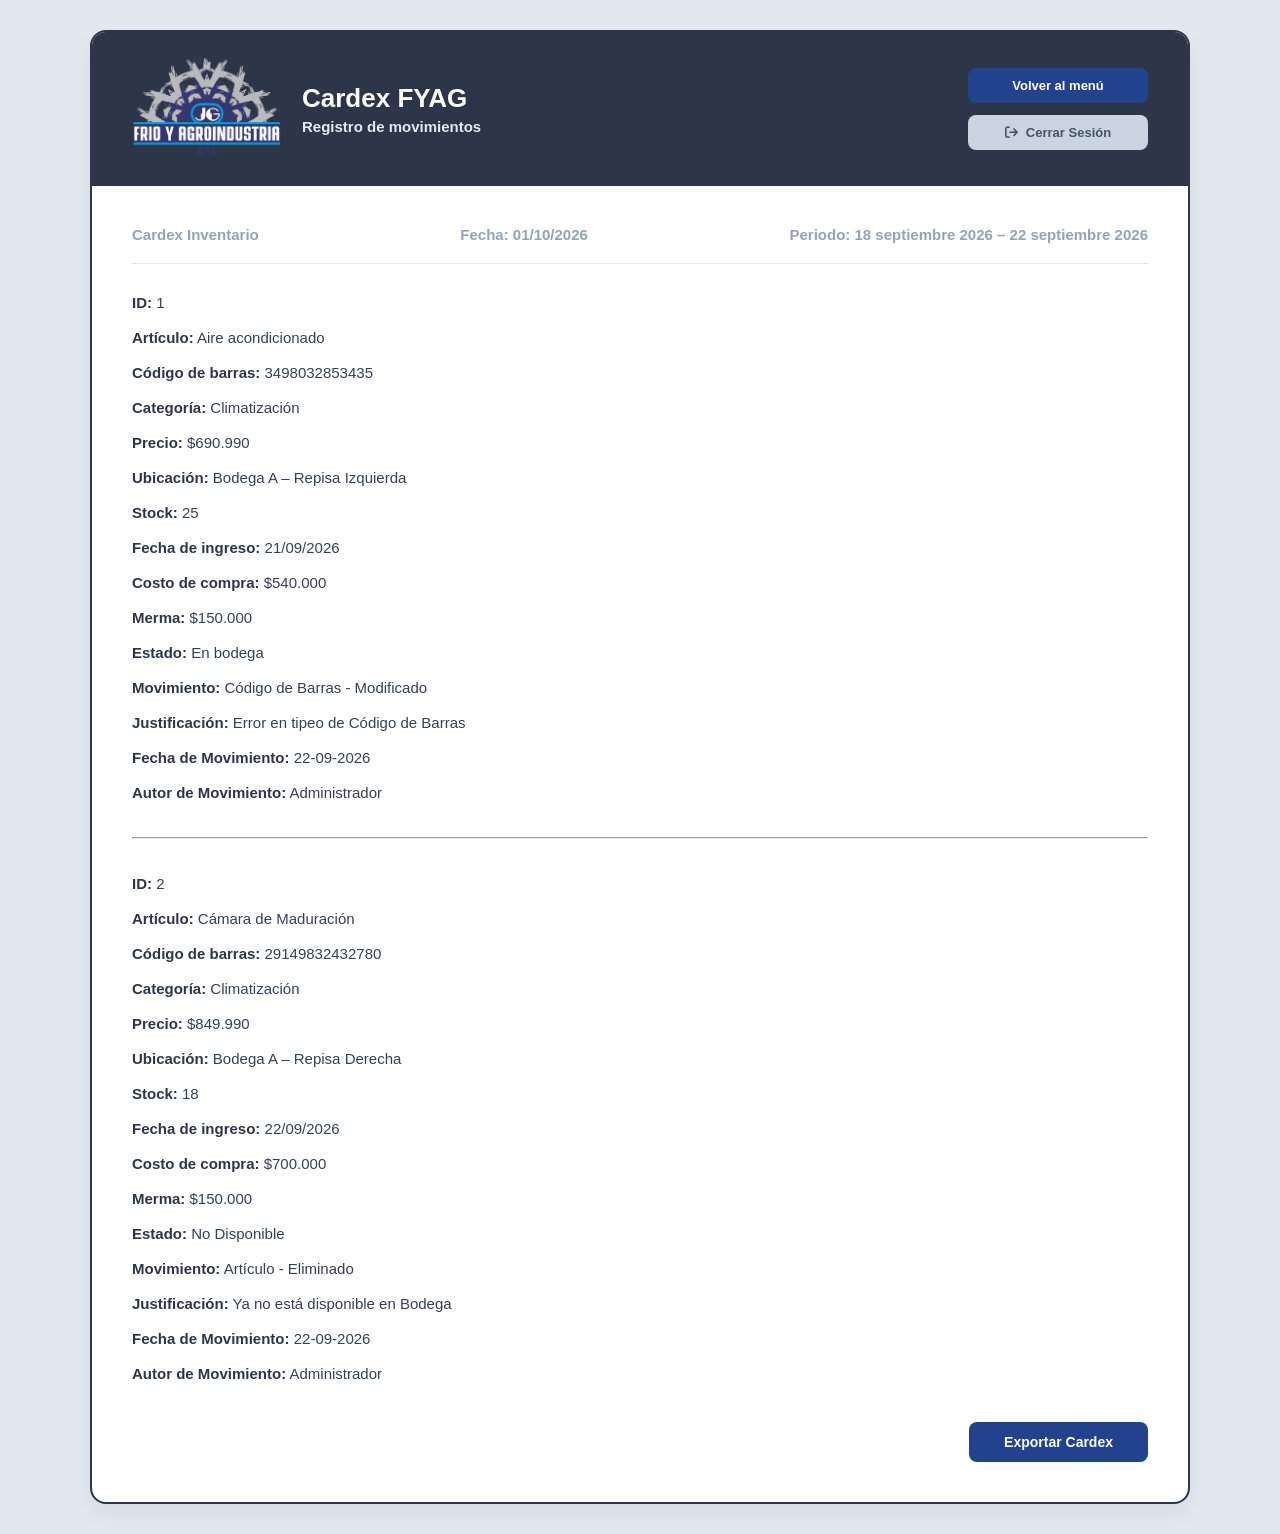
<file: pages/cardex-generado.html>
<!DOCTYPE html>
<html lang="es">
<head>
    <meta charset="UTF-8">
    <meta name="viewport" content="width=device-width, initial-scale=1.0">
    <title>Detalle Cardex - FYAG</title>
    <link rel="stylesheet" href="https://cdnjs.cloudflare.com/ajax/libs/font-awesome/6.4.2/css/all.min.css">
    <link rel="stylesheet" href="../css/style-cardex-generado.css">
</head>
<body>
    <div class="cardex-wrapper">
        <div class="cardex-container">
            
            <header class="cardex-header">
                <div class="header-left">
                    <div class="logo">
                        <img src="../images/logo_fondo.png" alt="Logo FYAG">
                    </div>
                    <div class="header-titles">
                        <h2>Cardex FYAG</h2>
                        <p>Registro de movimientos</p>
                    </div>
                </div>
                <div class="header-actions">
                    <a href="panel-admin.html" class="btn-menu">Volver al menú</a>
                    <a href="../index.html" class="btn-logout">
                        <i class="fa-solid fa-arrow-right-from-bracket"></i> Cerrar Sesión
                    </a>
                </div>
            </header>
            <main class="cardex-body">
                
                <div class="cardex-info-row">
                    <span class="info-item title-bold">Cardex Inventario</span>
                    <span class="info-item title-bold">Fecha: 01/10/2026</span>
                    <span class="info-item title-bold">Periodo: 18 septiembre 2026 – 22 septiembre 2026</span>
                </div>
                
                <div class="cardex-details">
                    <p><strong>ID:</strong> 1</p>
                    <p><strong>Artículo:</strong> Aire acondicionado</p>
                    <p><strong>Código de barras:</strong> 3498032853435</p>
                    <p><strong>Categoría:</strong> Climatización</p>
                    <p><strong>Precio:</strong> $690.990</p>
                    <p><strong>Ubicación:</strong> Bodega A – Repisa Izquierda</p>
                    <p><strong>Stock:</strong> 25</p>
                    <p><strong>Fecha de ingreso:</strong> 21/09/2026</p>
                    <p><strong>Costo de compra:</strong> $540.000</p>
                    <p><strong>Merma:</strong> $150.000</p>
                    <p><strong>Estado:</strong> En bodega</p>
                    <p><strong>Movimiento:</strong> Código de Barras - Modificado</p>
                    <p><strong>Justificación:</strong> Error en tipeo de Código de Barras</p>
                    <p><strong>Fecha de Movimiento:</strong> 22-09-2026</p>
                    <p><strong>Autor de Movimiento:</strong> Administrador</p>
                </div>
                <br>
                <br>
                <hr>
                <br>
                <br>
                <div class="cardex-details">
                    <p><strong>ID:</strong> 2</p>
                    <p><strong>Artículo:</strong> Cámara de Maduración</p>
                    <p><strong>Código de barras:</strong> 29149832432780</p>
                    <p><strong>Categoría:</strong> Climatización</p>
                    <p><strong>Precio:</strong> $849.990</p>
                    <p><strong>Ubicación:</strong> Bodega A – Repisa Derecha</p>
                    <p><strong>Stock:</strong> 18</p>
                    <p><strong>Fecha de ingreso:</strong> 22/09/2026</p>
                    <p><strong>Costo de compra:</strong> $700.000</p>
                    <p><strong>Merma:</strong> $150.000</p>
                    <p><strong>Estado:</strong> No Disponible</p>
                    <p><strong>Movimiento:</strong> Artículo - Eliminado</p>
                    <p><strong>Justificación:</strong> Ya no está disponible en Bodega</p>
                    <p><strong>Fecha de Movimiento:</strong> 22-09-2026</p>
                    <p><strong>Autor de Movimiento:</strong> Administrador</p>
                </div>
                    <div class="cardex-footer">
                    <a href="exportar-cardex.html" class="btn-export">Exportar Cardex</a>
                </div>
            </main>
        </div>
    </div>
</body>
</html>
</file>
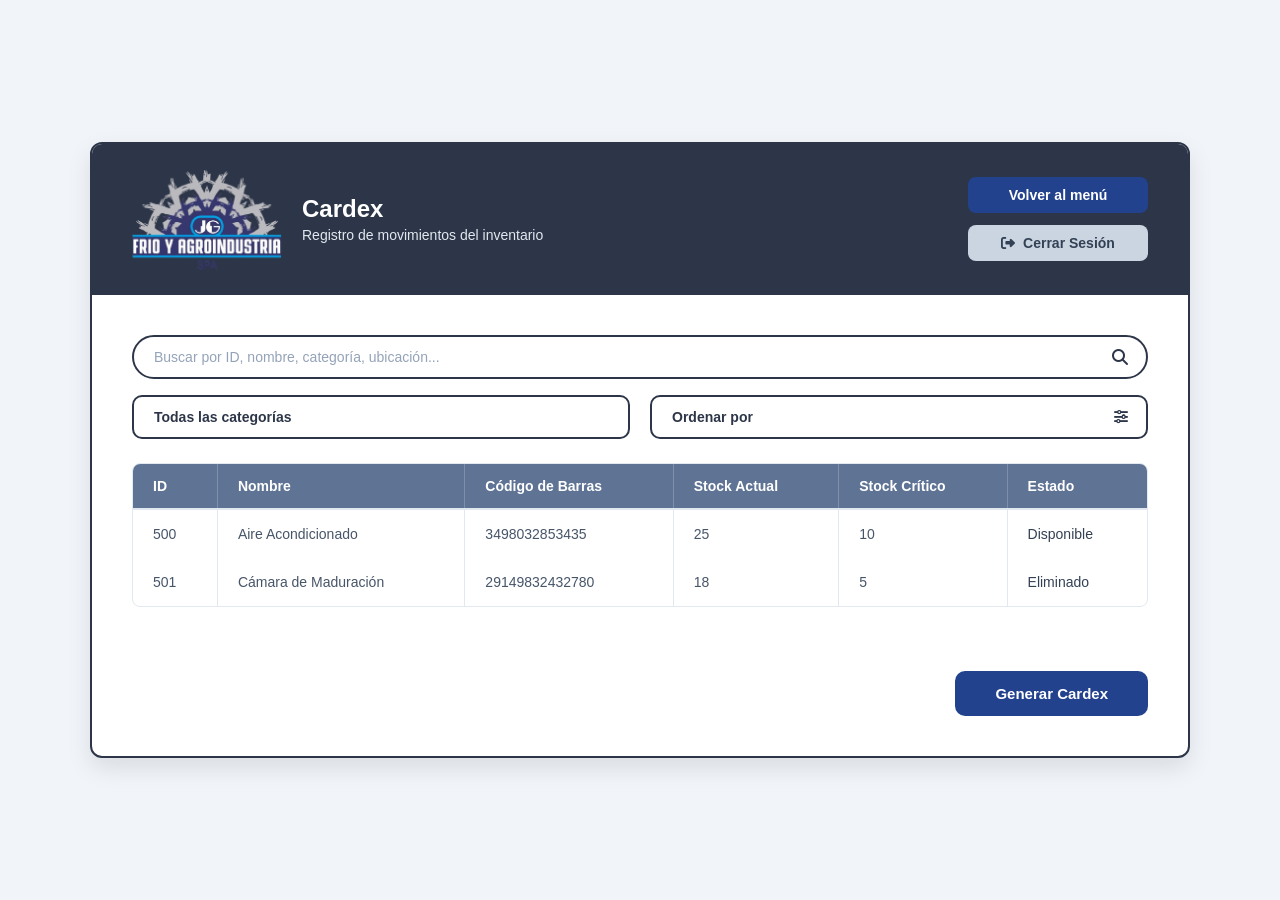
<file: pages/cardex.html>
<!DOCTYPE html>
    <html lang="es">
    <head>
        <meta charset="UTF-8">
        <meta name="viewport" content="width=device-width, initial-scale=1.0">
        <title>Cardex - FYAG</title>
        <link rel="stylesheet" href="https://cdnjs.cloudflare.com/ajax/libs/font-awesome/6.4.2/css/all.min.css">
        <link rel="stylesheet" href="../css/style-cardex.css">
    </head>
    <body>
        <div class="dashboard-container">
            <header class="dashboard-header">
                <div class="header-left">
                    <div class="logo">
                        <img src="../images/logo_fondo.png" alt="Logo FYAG" width="150px">
                    </div>
                    <div class="header-titles">
                        <h2>Cardex</h2>
                        <p class="subtitle">Registro de movimientos del inventario</p>
                    </div>
                </div>
                <div class="header-actions">
                    <a href="panel-admin.html" class="btn-primary-action">
                        <span class="btn-text">Volver al menú</span>
                    </a>
                    <a href="../index.html" class="btn-logout">
                        <i class="fa-solid fa-sign-out-alt"></i>
                        <span class="btn-text">Cerrar Sesión</span>
                    </a>
                </div>
            </header>

            <main class="dashboard-content inventario-layout">
                
                <div class="search-filters-section">
                    <div class="search-box">
                        <input type="text" placeholder="Buscar por ID, nombre, categoría, ubicación..." id="search-input">
                        <i class="fa-solid fa-search search-icon"></i>
                    </div>
                    
                    <div class="filters-row">
                        <div class="filter-select-wrapper">
                            <select id="filter-categoria" class="filter-select">
                                <option value="">Todas las categorías</option>
                            </select>
                        </div>
                        
                        <div class="filter-select-wrapper">
                            <select id="sort-by" class="filter-select">
                                <option value="">Ordenar por</option>
                            </select>
                            <i class="fa-solid fa-sliders sort-icon"></i>
                        </div>
                    </div>
                </div>

                <div class="table-container">
                    <table class="inventario-table">
                        <thead>
                            <tr>
                                <th>ID</th>
                                <th>Nombre</th>
                                <th>Código de Barras</th>
                                <th>Stock Actual</th>
                                <th>Stock Crítico</th>
                                <th>Estado</th>
                            </tr>
                        </thead>
                        <tbody>
                            <tr>
                                <td>500</td>
                                <td>Aire Acondicionado</td>
                                <td>3498032853435</td>
                                <td>25</td>
                                <td>10</td>
                                <td><span class="status-badge disponible">Disponible</span></td>
                            </tr>
                        </tbody>
                        <tbody>
                            <tr>
                                <td>501</td>
                                <td>Cámara de Maduración</td>
                                <td>29149832432780</td>
                                <td>18</td>
                                <td>5</td>
                                <td><span class="status-badge disponible">Eliminado</span></td>
                            </tr>
                        </tbody>
                    </table>
                </div>

                <div class="action-footer">
                    <a href="cardex-generado.html" class="btn-primary-action btn-large">Generar Cardex</a>
                </div>
            </main>
        </div>
    </body>
</html>
</file>
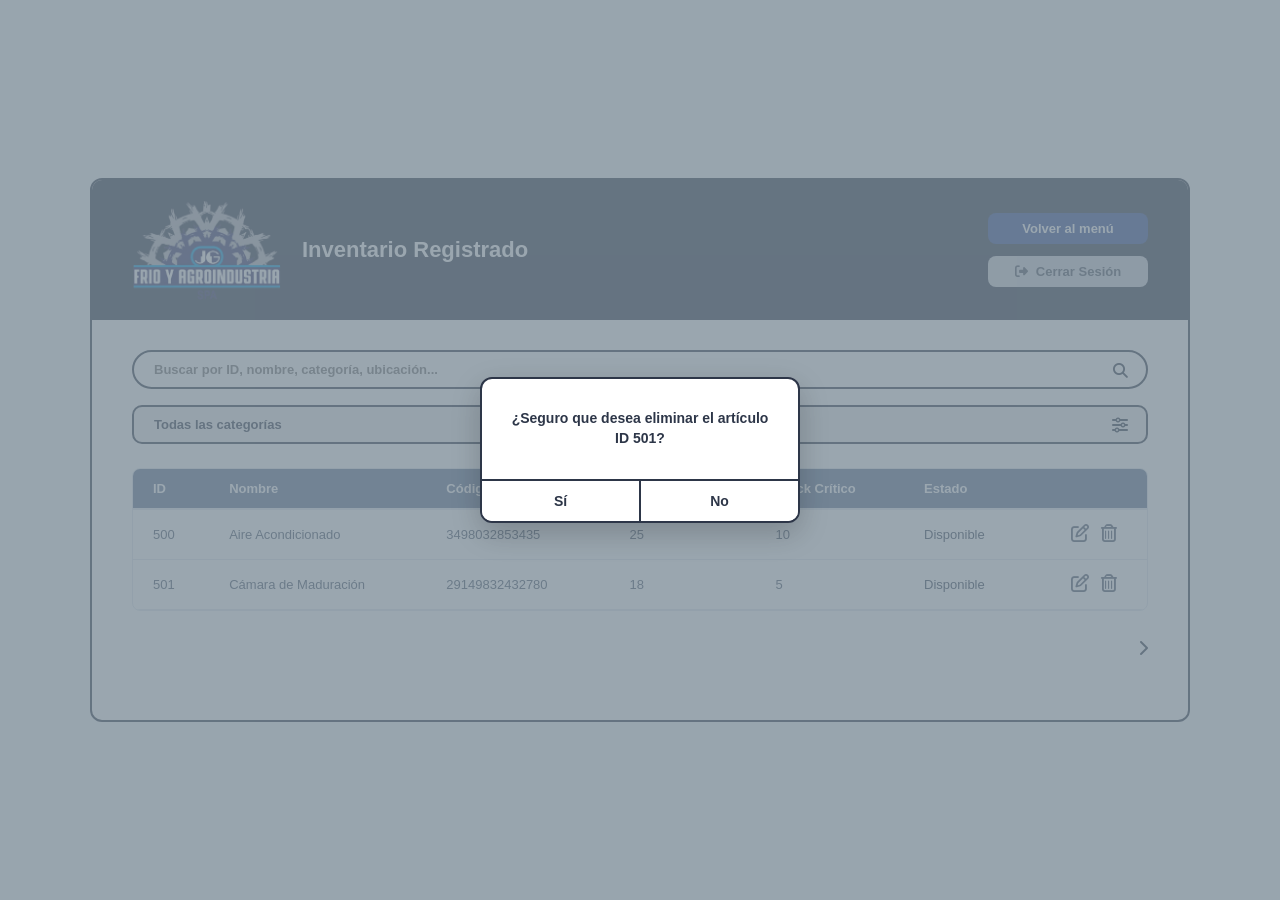
<file: pages/eliminar-articulo.html>
<!DOCTYPE html>
<html lang="es">
    <head>
        <meta charset="UTF-8">
        <meta name="viewport" content="width=device-width, initial-scale=1.0">
        <title>Eliminar Artículo - FYAG</title>
        <link rel="stylesheet" href="../css/style-eliminar-articulo.css">
        <link rel="stylesheet" href="https://cdnjs.cloudflare.com/ajax/libs/font-awesome/6.4.2/css/all.min.css">
    </head>
    <body>
        <div class="dashboard-container">
            <header class="dashboard-header">
                <div class="header-left">
                    <div class="logo">
                        <img src="../images/logo_fondo.png" alt="Logo" width="150px" height="100px">
                    </div>
                    <div class="header-titles">
                        <h2>Inventario Registrado</h2>
                    </div>
                </div>
                <div class="header-actions">
                    <a href="panel_admin.html" class="btn-primary-action" id="btn-volver">
                        <span class="btn-text">Volver al menú</span>
                    </a>
                    <a href="../index.html" class="btn-logout" id="btn-logout">
                        <i class="fa-solid fa-sign-out-alt"></i>
                        <span class="btn-text">Cerrar Sesión</span>
                    </a>
                </div>
            </header>

            <main class="dashboard-content inventario-layout">
                <div class="search-filters-section">
                    <div class="search-box">
                        <input type="text" placeholder="Buscar por ID, nombre, categoría, ubicación..." id="search-input">
                        <i class="fa-solid fa-search search-icon"></i>
                    </div>
                    
                    <div class="filters-row">
                        <div class="filter-select-wrapper">
                            <select id="filter-categoria" class="filter-select">
                                <option value="">Todas las categorías</option>
                            </select>
                        </div>
                        <div class="filter-select-wrapper">
                            <select id="sort-by" class="filter-select">
                                <option value="">Ordenar por</option>
                            </select>
                            <i class="fa-solid fa-sliders sort-icon"></i>
                        </div>
                    </div>
                </div>

                <div class="table-container">
                    <table class="inventario-table">
                        <thead>
                            <tr>
                                <th>ID</th>
                                <th>Nombre</th>
                                <th>Código de Barras</th>
                                <th>Stock Actual</th>
                                <th>Stock Crítico</th>
                                <th>Estado</th>
                                <th></th>
                            </tr>
                        </thead>
                        <tbody>
                            <tr>
                                <td>500</td>
                                <td>Aire Acondicionado</td>
                                <td>3498032853435</td>
                                <td>25</td>
                                <td>10</td>
                                <td><span class="status-badge disponible">Disponible</span></td>
                                <td class="acciones-td">
                                    <div class="action-icons">
                                        <a href="#" class="icon-btn edit-icon"><i class="fa-regular fa-pen-to-square"></i></a>
                                        <a href="#" class="icon-btn delete-icon"><i class="fa-regular fa-trash-can"></i></a>
                                    </div>
                                </td>
                            </tr>
                            <tr>
                                <td>501</td>
                                <td>Cámara de Maduración</td>
                                <td>29149832432780</td>
                                <td>18</td>
                                <td>5</td>
                                <td><span class="status-badge disponible">Disponible</span></td>
                                <td class="acciones-td">
                                    <div class="action-icons">
                                        <a href="#" class="icon-btn edit-icon"><i class="fa-regular fa-pen-to-square"></i></a>
                                        <a href="#" class="icon-btn delete-icon"><i class="fa-regular fa-trash-can"></i></a>
                                    </div>
                                </td>
                            </tr>
                        </tbody>
                    </table>
                </div>
                <div class="pagination-container">
                    <button class="pagination-next-btn"><i class="fa-solid fa-chevron-right"></i></button>
                </div>
            </main>
        </div>

        <div class="modal-overlay">
            <div class="confirm-modal">
                <div class="modal-content">
                    <p>¿Seguro que desea eliminar el artículo<br>ID 501?</p>
                </div>
                <div class="modal-actions">
                    <a href="ver-inventario-modificado.html" class="btn-modal btn-yes">Sí</a>
                    <a href="ver-inventario-actualizado.html" class="btn-modal btn-no">No</a>
                </div>
            </div>
        </div>

    </body>
</html>
</file>
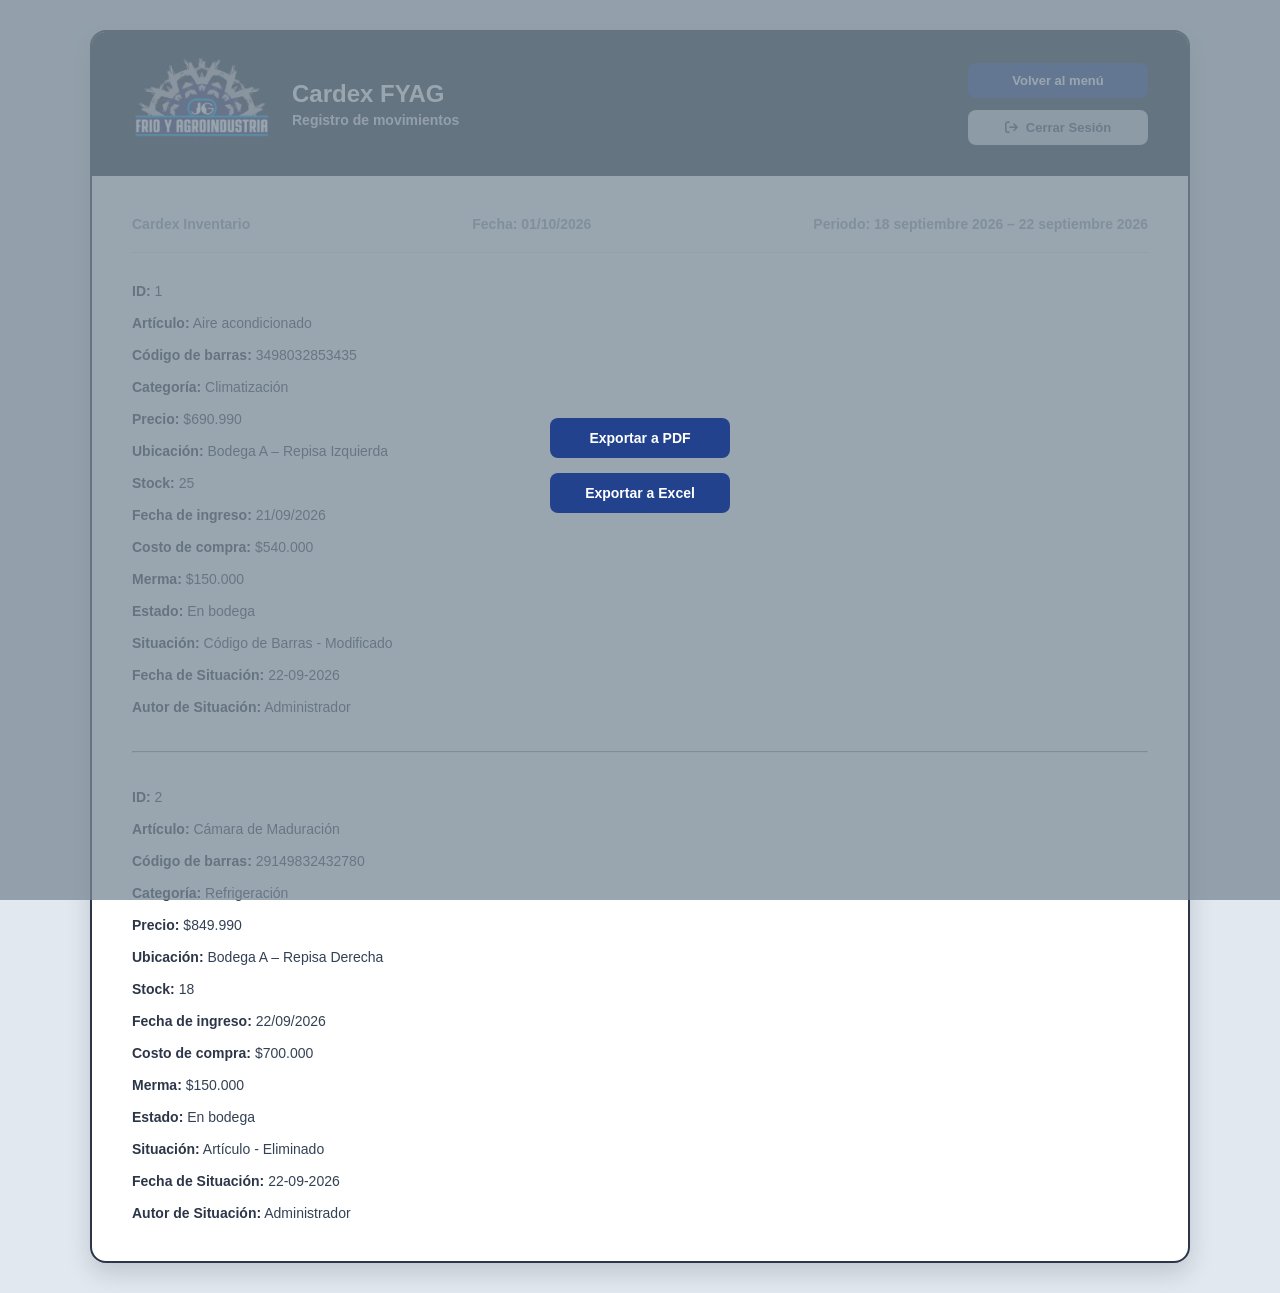
<file: pages/exportar-cardex.html>
<!DOCTYPE html>
<html lang="es">
    <head>
        <meta charset="UTF-8">
        <meta name="viewport" content="width=device-width, initial-scale=1.0">
        <title>Exportar Cardex - FYAG</title>
        <link rel="stylesheet" href="https://cdnjs.cloudflare.com/ajax/libs/font-awesome/6.4.2/css/all.min.css">
        <link rel="stylesheet" href="../css/style-exportar-cardex.css">
    </head>
    <body>
        <div class="cardex-wrapper">
            <div class="cardex-container">
                <header class="cardex-header">
                    <div class="header-left">
                        <div class="logo">
                            <img src="../images/logo_fondo.png" alt="Logo FYAG">
                        </div>
                        <div class="header-titles">
                            <h2>Cardex FYAG</h2>
                            <p>Registro de movimientos</p>
                        </div>
                    </div>
                    <div class="header-actions">
                        <a href="panel-admin.html" class="btn-menu">Volver al menú</a>
                        <a href="../index.html" class="btn-logout">
                            <i class="fa-solid fa-arrow-right-from-bracket"></i> Cerrar Sesión
                        </a>
                    </div>
                </header>

                <main class="cardex-body">
                    
                    <div class="cardex-info-row">
                        <span class="info-item title-bold">Cardex Inventario</span>
                        <span class="info-item title-bold">Fecha: 01/10/2026</span>
                        <span class="info-item title-bold">Periodo: 18 septiembre 2026 – 22 septiembre 2026</span>
                    </div>

                    <div class="cardex-details">
                    <p><strong>ID:</strong> 1</p>
                    <p><strong>Artículo:</strong> Aire acondicionado</p>
                    <p><strong>Código de barras:</strong> 3498032853435</p>
                    <p><strong>Categoría:</strong> Climatización</p>
                    <p><strong>Precio:</strong> $690.990</p>
                    <p><strong>Ubicación:</strong> Bodega A – Repisa Izquierda</p>
                    <p><strong>Stock:</strong> 25</p>
                    <p><strong>Fecha de ingreso:</strong> 21/09/2026</p>
                    <p><strong>Costo de compra:</strong> $540.000</p>
                    <p><strong>Merma:</strong> $150.000</p>
                    <p><strong>Estado:</strong> En bodega</p>
                    <p><strong>Situación:</strong> Código de Barras - Modificado</p>
                    <p><strong>Fecha de Situación:</strong> 22-09-2026</p>
                    <p><strong>Autor de Situación:</strong> Administrador</p>
                </div>
                <br>
                <br>
                <hr>
                <br>
                <br>
                <div class="cardex-details">
                    <p><strong>ID:</strong> 2</p>
                    <p><strong>Artículo:</strong> Cámara de Maduración</p>
                    <p><strong>Código de barras:</strong> 29149832432780</p>
                    <p><strong>Categoría:</strong> Refrigeración</p>
                    <p><strong>Precio:</strong> $849.990</p>
                    <p><strong>Ubicación:</strong> Bodega A – Repisa Derecha</p>
                    <p><strong>Stock:</strong> 18</p>
                    <p><strong>Fecha de ingreso:</strong> 22/09/2026</p>
                    <p><strong>Costo de compra:</strong> $700.000</p>
                    <p><strong>Merma:</strong> $150.000</p>
                    <p><strong>Estado:</strong> En bodega</p>
                    <p><strong>Situación:</strong> Artículo - Eliminado</p>
                    <p><strong>Fecha de Situación:</strong> 22-09-2026</p>
                    <p><strong>Autor de Situación:</strong> Administrador</p>
                </div>

                    <div class="modal-overlay">
                        <div class="cardex-footer">
                            <a href="panel-admin.html" class="btn-export">Exportar a PDF</a>
                            <a href="panel-admin.html" class="btn-export">Exportar a Excel</a>
                        </div>
                    </div>
                </main>
            </div>
        </div>
    </body>
</html>
</file>
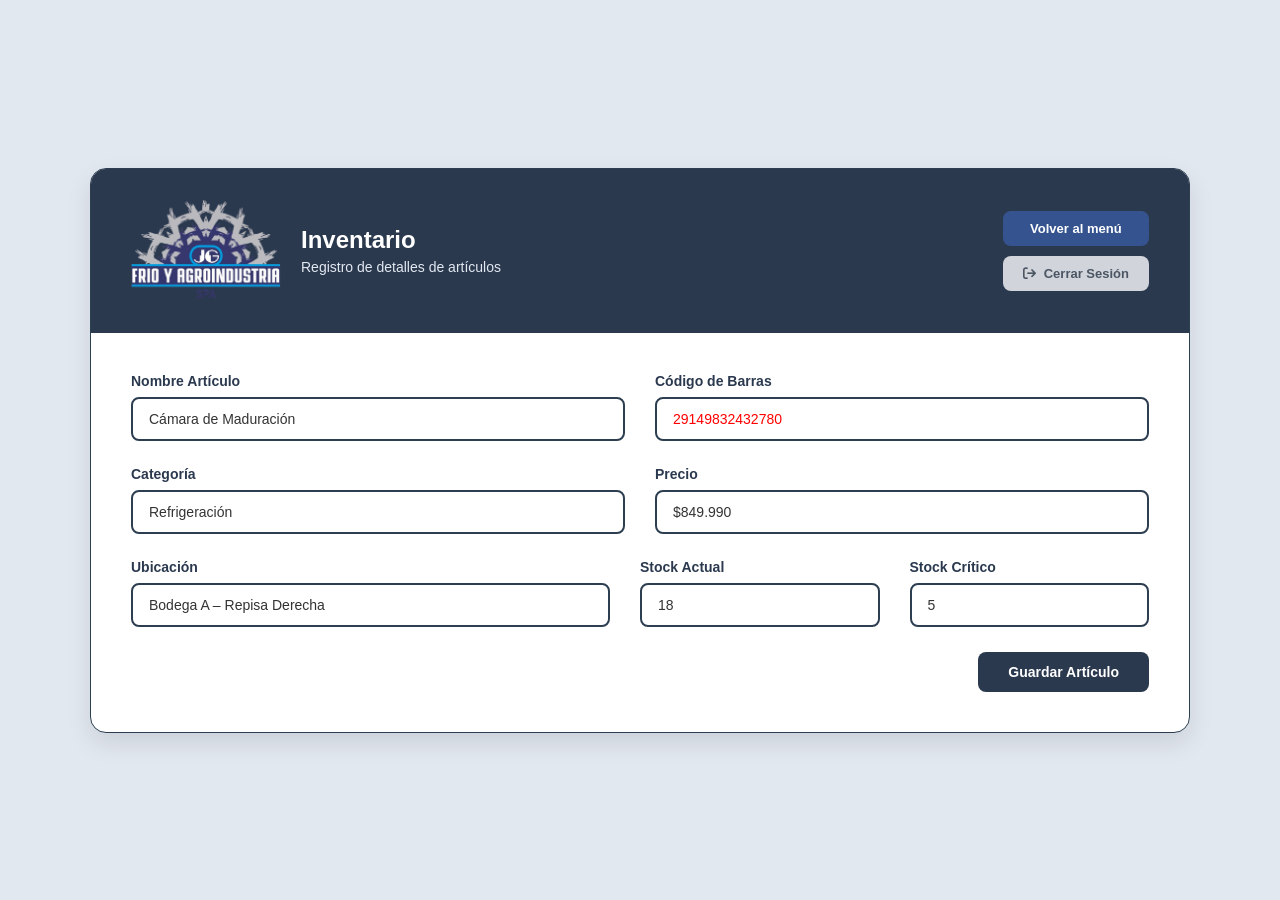
<file: pages/gestionar-inventario.html>
<!DOCTYPE html>
<html lang="es">
<head>
    <meta charset="UTF-8">
    <meta name="viewport" content="width=device-width, initial-scale=1.0">
    <title>Gestionar Inventario - FYAG</title>
    <link rel="stylesheet" href="https://cdnjs.cloudflare.com/ajax/libs/font-awesome/6.4.2/css/all.min.css">
    <link rel="stylesheet" href="../css/style-gestionar-inventario.css">
</head>
<body>
    <div class="main-wrapper">
        <div class="inventory-card">

            <header class="inventory-header">
                <div class="header-left">
                    <div class="logo">
                        <img src="../images/logo_fondo.png" alt="Logo FYAG" width="150px" height="100px">
                    </div>
                    <div class="header-titles">
                        <h2>Inventario</h2>
                        <p>Registro de detalles de artículos</p>
                    </div>
                </div>
                <div class="header-right">
                    <a href="panel-admin.html" class="btn-menu">Volver al menú</a>
                    <a href="../index.html" class="btn-logout">
                        <i class="fa-solid fa-arrow-right-from-bracket"></i> Cerrar Sesión
                    </a>
                </div>
            </header>
            <main class="inventory-body">
                <form id="formInventario">
                    
                    <div class="form-row grid-2-cols">
                        <div class="form-group">
                            <label for="nombreArticulo">Nombre Artículo</label>
                            <input type="text" id="nombreArticulo" placeholder="Ej. Aire Acondicionado" value="Cámara de Maduración">
                        </div>
                        <div class="form-group">
                            <label for="codigoBarras">Código de Barras</label>
                            <input type="text" id="codigoBarras" placeholder="Ej. 1203429803421" value="29149832432780">
                        </div>
                    </div>

                    <div class="form-row grid-2-cols">
                        <div class="form-group">
                            <label for="categoria">Categoría</label>
                            <input type="text" id="categoria" placeholder="Ej. Climatización" value="Refrigeración">
                        </div>
                        <div class="form-group">
                            <label for="precio">Precio</label>
                            <input type="text" id="precio" placeholder="Ej. $690.990" value="$849.990">
                        </div>
                    </div>

                    <div class="form-row grid-3-cols-uneven">
                        <div class="form-group">
                            <label for="ubicacion">Ubicación</label>
                            <input type="text" id="ubicacion" placeholder="Ej. Bodega A - Repisa Izquierda" value="Bodega A – Repisa Derecha">
                        </div>
                        <div class="form-group">
                            <label for="stockActual">Stock Actual</label>
                            <input type="number" id="stockActual" value="18">
                        </div>
                        <div class="form-group">
                            <label for="stockCritico">Stock Crítico</label>
                            <input type="number" id="stockCritico" value="5">
                        </div>
                    </div>

                    <div class="form-actions">
                        <a href="ver-inventario.html" type="submit" class="btn-save">Guardar Artículo</a>
                    </div>
                    
                </form>
            </main>

        </div>
    </div>
</body>
</html>
</file>
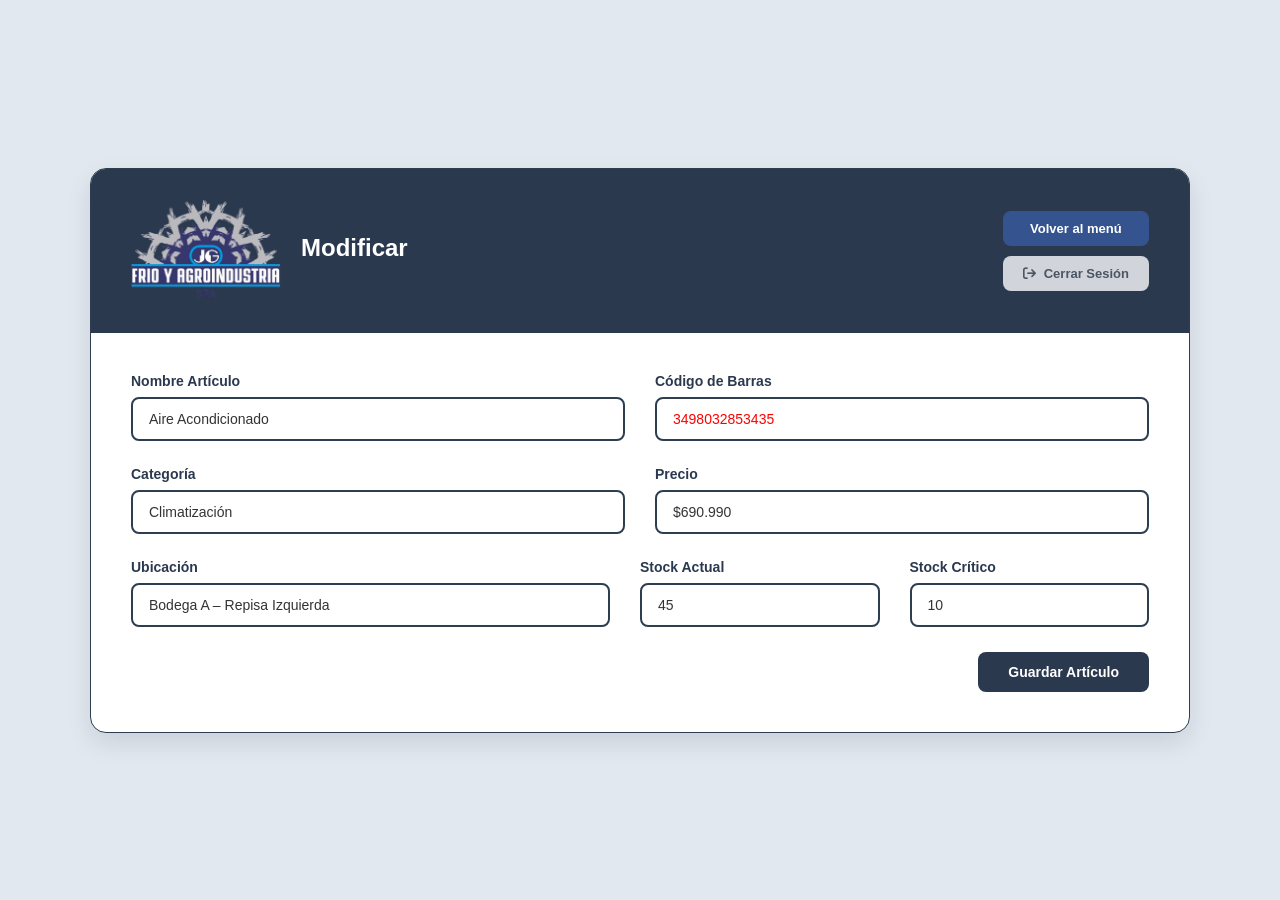
<file: pages/modificar-inventario.html>
<!DOCTYPE html>
<html lang="es">
<head>
    <meta charset="UTF-8">
    <meta name="viewport" content="width=device-width, initial-scale=1.0">
    <title>Gestionar Inventario - FYAG</title>
    <link rel="stylesheet" href="https://cdnjs.cloudflare.com/ajax/libs/font-awesome/6.4.2/css/all.min.css">
    <link rel="stylesheet" href="../css/style-gestionar-inventario.css">
</head>
<body>
    <div class="main-wrapper">
        <div class="inventory-card">

            <header class="inventory-header">
                <div class="header-left">
                    <div class="logo">
                        <img src="../images/logo_fondo.png" alt="Logo FYAG" width="150px" height="100px">
                    </div>
                    <div class="header-titles">
                        <h2>Modificar</h2>
                    </div>
                </div>
                <div class="header-right">
                    <a href="panel-admin.html" class="btn-menu">Volver al menú</a>
                    <a href="../index.html" class="btn-logout">
                        <i class="fa-solid fa-arrow-right-from-bracket"></i> Cerrar Sesión
                    </a>
                </div>
            </header>
            <main class="inventory-body">
                <form id="formInventario">
                    
                    <div class="form-row grid-2-cols">
                        <div class="form-group">
                            <label for="nombreArticulo">Nombre Artículo</label>
                            <input type="text" id="nombreArticulo" placeholder="Ej. Aire Acondicionado" value="Aire Acondicionado">
                        </div>
                        <div class="form-group">
                            <label for="codigoBarras">Código de Barras</label>
                            <input type="text" id="codigoBarras" placeholder="Ej. 1203429803421" value="3498032853435">
                        </div>
                    </div>

                    <div class="form-row grid-2-cols">
                        <div class="form-group">
                            <label for="categoria">Categoría</label>
                            <input type="text" id="categoria" placeholder="Ej. Climatización" value="Climatización">
                        </div>
                        <div class="form-group">
                            <label for="precio">Precio</label>
                            <input type="text" id="precio" placeholder="Ej. $690.990" value="$690.990">
                        </div>
                    </div>

                    <div class="form-row grid-3-cols-uneven">
                        <div class="form-group">
                            <label for="ubicacion">Ubicación</label>
                            <input type="text" id="ubicacion" placeholder="Ej. Bodega A - Repisa Izquierda" value="Bodega A – Repisa Izquierda">
                        </div>
                        <div class="form-group">
                            <label for="stockActual">Stock Actual</label>
                            <input type="number" id="stockActual" value="45">
                        </div>
                        <div class="form-group">
                            <label for="stockCritico">Stock Crítico</label>
                            <input type="number" id="stockCritico" value="10">
                        </div>
                    </div>

                    <div class="form-actions">
                        <a href="articulo-modificado.html" type="submit" class="btn-save">Guardar Artículo</a>
                    </div>
                    
                </form>
            </main>
        </div>
    </div>
</body>
</html>
</file>
<file: css/style-cardex-generado.css>
:root {
    --primary-bg: #2d3648;    
    --primary-btn: #23428e;     
    --primary-btn-hover: #1c3572;
    --logout-bg: #cbd5e1;       
    --logout-text: #475569;
    --text-main: #334155;
    --text-light: #ffffff;
    --text-muted: #94a3b8;
    --bg-page: #f8fafc;
    --border-color: #2d3648;
}

* {
    margin: 0;
    padding: 0;
    box-sizing: border-box;
    font-family: -apple-system, BlinkMacSystemFont, 'Segoe UI', Roboto, sans-serif;
}

body {
    background-color: #e2e8f0;
    min-height: 100vh;
    display: flex;
    justify-content: center;
    align-items: center;
    padding: 30px 20px;
}

.cardex-wrapper {
    width: 100%;
    max-width: 1100px;
}

.cardex-container {
    background-color: #ffffff;
    border-radius: 16px;
    border: 2px solid var(--border-color);
    box-shadow: 0 10px 25px rgba(0, 0, 0, 0.05);
    overflow: hidden;
}

.cardex-header {
    background-color: var(--primary-bg);
    padding: 25px 40px;
    display: flex;
    justify-content: space-between;
    align-items: center;
    color: var(--text-light);
}

.header-left {
    display: flex;
    align-items: center;
    gap: 20px;
}

.logo img {
    height: 100px;
    width: 150px;
    object-fit: contain;
}

.header-titles h2 {
    font-size: 26px;
    font-weight: 700;
    margin-bottom: 4px;
}

.header-titles p {
    font-size: 15px;
    font-weight: 600;
    color: #e2e8f0;
}

.header-actions {
    display: flex;
    flex-direction: column;
    gap: 12px;
    align-items: flex-end;
}

.btn-menu, .btn-logout {
    padding: 10px 20px;
    border-radius: 8px;
    font-size: 13px;
    font-weight: 700;
    text-decoration: none;
    text-align: center;
    width: 180px;
    transition: all 0.3s ease;
}

.btn-menu {
    background-color: var(--primary-btn);
    color: var(--text-light);
    border: none;
}

.btn-menu:hover {
    background-color: var(--primary-btn-hover);
}

.btn-logout {
    background-color: var(--logout-bg);
    color: var(--logout-text);
    display: flex;
    align-items: center;
    justify-content: center;
    gap: 8px;
}

.btn-logout:hover {
    background-color: #94a3b8;
    color: #1e293b;
}

.cardex-body {
    padding: 40px;
}

.cardex-info-row {
    display: flex;
    justify-content: space-between;
    padding-bottom: 20px;
    border-bottom: 1px solid #e2e8f0;
    margin-bottom: 30px;
}

.info-item {
    font-size: 15px;
    color: var(--text-muted);
}

.title-bold {
    font-weight: 700;
}

.cardex-details {
    display: flex;
    flex-direction: column;
    gap: 18px;
    color: var(--text-main);
    font-size: 15px;
}

.cardex-details p {
    margin: 0;
}

.cardex-details strong {
    color: var(--primary-bg);
    font-weight: 700;
}

.cardex-footer {
    display: flex;
    justify-content: flex-end;
    margin-top: 40px;
}

.btn-export {
    background-color: var(--primary-btn);
    color: var(--text-light);
    border: none;
    padding: 12px 35px;
    border-radius: 8px;
    font-size: 14px;
    font-weight: 700;
    cursor: pointer;
    transition: background-color 0.3s ease;
    text-decoration: none;
}

.btn-export:hover {
    background-color: var(--primary-btn-hover);
}

@media (max-width: 768px) {
    .cardex-header {
        flex-direction: column;
        text-align: center;
        gap: 25px;
    }
    
    .header-left {
        flex-direction: column;
    }
    
    .header-actions {
        align-items: center;
    }

    .cardex-info-row {
        flex-direction: column;
        gap: 15px;
        text-align: center;
    }

    .cardex-footer {
        justify-content: center;
    }
}
</file>
<file: css/style-cardex.css>
:root {
    --header-bg: #2d3648; 
    --btn-blue: #23428e;  
    --btn-blue-hover: #1c3572;
    --btn-gray: #cbd5e1;  
    --btn-gray-hover: #9ca3af;
    --bg-color: #ffffff;
    --body-bg: #f1f5f9;
    --text-main: #334155;
    --text-light: #ffffff;
    --table-header: #5f7495; 
    --table-border: #e2e8f0;
    --border-dark: #2d3648;  
}

* {
    margin: 0;
    padding: 0;
    box-sizing: border-box;
}

body {
    font-family: -apple-system, BlinkMacSystemFont, 'Segoe UI', Roboto, Oxygen, Ubuntu, Cantarell, sans-serif;
    background-color: var(--body-bg);
    min-height: 100vh;
    display: flex;
    align-items: center;
    justify-content: center;
    padding: 20px;
}

.dashboard-container {
    width: 100%;
    max-width: 1100px;
    background-color: var(--bg-color);
    border: 2px solid var(--border-dark);
    border-radius: 12px;
    overflow: hidden;
    box-shadow: 0 10px 25px rgba(0, 0, 0, 0.1);
}

.dashboard-header {
    background-color: var(--header-bg);
    padding: 25px 40px;
    display: flex;
    justify-content: space-between;
    align-items: center;
}

.header-left {
    display: flex;
    align-items: center;
    gap: 20px;
}

.logo img {
    display: block;
    object-fit: contain;
}

.header-titles {
    display: flex;
    flex-direction: column;
    gap: 4px;
}

.header-titles h2 {
    color: var(--text-light);
    font-size: 24px;
    font-weight: 700;
}

.header-titles .subtitle {
    color: #e2e8f0;
    font-size: 14px;
    font-weight: 500;
}

.header-actions {
    display: flex;
    flex-direction: column;
    gap: 12px;
    align-items: flex-end;
}

.btn-primary-action {
    background-color: var(--btn-blue);
    color: var(--text-light);
    border: none;
    padding: 10px 24px;
    border-radius: 8px;
    font-size: 14px;
    font-weight: 600;
    cursor: pointer;
    text-decoration: none;
    text-align: center;
    transition: background-color 0.3s;
    width: 180px;
}

.btn-primary-action:hover {
    background-color: var(--btn-blue-hover);
}

.btn-logout {
    background-color: var(--btn-gray);
    color: #334155;
    border: none;
    padding: 10px 24px;
    border-radius: 8px;
    font-size: 14px;
    font-weight: 600;
    cursor: pointer;
    text-decoration: none;
    display: flex;
    align-items: center;
    justify-content: center;
    gap: 8px;
    transition: all 0.3s;
    width: 180px;
}

.btn-logout:hover {
    background-color: var(--btn-gray-hover);
    color: var(--text-light);
}

.dashboard-content {
    padding: 40px;
    min-height: 450px;
    display: flex;
    flex-direction: column;
    justify-content: space-between;
}

.inventario-layout {
    display: flex;
    flex-direction: column;
    gap: 24px;
}

.search-filters-section {
    display: flex;
    flex-direction: column;
    gap: 16px;
    width: 100%;
}

.search-box {
    position: relative;
    width: 100%;
}

.search-box input {
    width: 100%;
    padding: 12px 45px 12px 20px;
    border: 2px solid var(--border-dark);
    border-radius: 50px;
    font-size: 14px;
    color: var(--text-main);
    outline: none;
    font-weight: 500;
}

.search-box input::placeholder {
    color: #94a3b8;
}

.search-icon {
    position: absolute;
    right: 20px;
    top: 50%;
    transform: translateY(-50%);
    color: var(--border-dark);
    font-size: 16px;
    pointer-events: none;
}

.filters-row {
    display: flex;
    gap: 20px;
}

.filter-select-wrapper {
    position: relative;
    flex: 1;
}

.filter-select {
    width: 100%;
    appearance: none;
    -webkit-appearance: none;
    padding: 12px 45px 12px 20px;
    border: 2px solid var(--border-dark);
    border-radius: 10px;
    background-color: var(--bg-color);
    font-size: 14px;
    font-weight: 600;
    color: var(--border-dark);
    cursor: pointer;
    outline: none;
}

.sort-icon {
    position: absolute;
    right: 20px;
    top: 50%;
    transform: translateY(-50%);
    color: var(--border-dark);
    font-size: 14px;
    pointer-events: none;
}

.table-container {
    width: 100%;
    overflow-x: auto;
    border-radius: 8px;
    border: 1px solid var(--table-border);
}

.inventario-table {
    width: 100%;
    border-collapse: collapse;
    text-align: left;
    font-size: 14px;
}

.inventario-table th {
    background-color: var(--table-header);
    color: var(--text-light);
    padding: 14px 20px;
    font-weight: 600;
    border-bottom: 2px solid var(--table-border);
    border-right: 1px solid rgba(255, 255, 255, 0.2);
}

.inventario-table th:last-child {
    border-right: none;
}

.inventario-table td {
    padding: 16px 20px;
    color: #475569;
    border-bottom: 1px solid var(--table-border);
    border-right: 1px solid var(--table-border);
}

.inventario-table td:last-child {
    border-right: none;
}

.inventario-table tr:last-child td {
    border-bottom: none;
}

.inventario-table tbody tr:nth-child(even) {
    background-color: #f8fafc;
}

.inventario-table tbody tr:hover {
    background-color: #f1f5f9;
}

.status-badge {
    font-weight: 500;
    color: var(--text-main);
}

.action-footer {
    display: flex;
    justify-content: flex-end;
    margin-top: 40px;
}

.btn-large {
    width: auto;
    padding: 14px 40px;
    font-size: 15px;
    border-radius: 10px;
}
</file>
<file: css/style-eliminar-articulo.css>
:root {
    --header-bg: #2d3648; 
    --btn-blue: #325096;  
    --btn-blue-hover: #263d75;
    --btn-gray: #d1d5db;  
    --btn-gray-hover: #9ca3af;
    --bg-color: #ffffff;
    --body-bg: #f8fafc;
    --text-main: #334155;
    --text-light: #ffffff;
    --table-header: #5f7495; 
    --table-border: #e2e8f0;
    --border-dark: #2d3648;  
}

* {
    margin: 0;
    padding: 0;
    box-sizing: border-box;
}

body {
    font-family: -apple-system, BlinkMacSystemFont, 'Segoe UI', Roboto, Oxygen, Ubuntu, Cantarell, sans-serif;
    background-color: var(--body-bg);
    min-height: 100vh;
    display: flex;
    align-items: center;
    justify-content: center;
    padding: 20px;
    overflow: hidden; 
}

.dashboard-container {
    width: 100%;
    max-width: 1100px;
    background-color: var(--bg-color);
    border: 2px solid var(--border-dark);
    border-radius: 12px;
    overflow: hidden;
}

.dashboard-header {
    background-color: var(--header-bg);
    padding: 20px 40px;
    display: flex;
    justify-content: space-between;
    align-items: center;
}

.header-left { display: flex; align-items: center; gap: 20px; }
.logo img { display: block; object-fit: contain; }
.header-titles h2 { color: var(--text-light); font-size: 22px; font-weight: 700; }
.header-actions { display: flex; flex-direction: column; gap: 12px; align-items: flex-end; }

.btn-primary-action, .btn-logout {
    padding: 8px 20px;
    border-radius: 8px;
    font-size: 13px;
    font-weight: 600;
    cursor: pointer;
    text-decoration: none;
    text-align: center;
    width: 160px;
}
.btn-primary-action { background-color: var(--btn-blue); color: var(--text-light); border: none; }
.btn-logout { background-color: var(--btn-gray); color: #4b5563; display: flex; align-items: center; justify-content: center; gap: 8px; }

.dashboard-content { padding: 30px 40px; min-height: 400px; }
.inventario-layout { display: flex; flex-direction: column; gap: 24px; }

.search-filters-section { display: flex; flex-direction: column; gap: 16px; width: 100%; }
.search-box { position: relative; width: 100%; }
.search-box input {
    width: 100%; padding: 10px 45px 10px 20px; border: 2px solid var(--border-dark);
    border-radius: 50px; font-size: 13px; font-weight: 600; outline: none;
}
.search-icon { position: absolute; right: 20px; top: 50%; transform: translateY(-50%); color: var(--border-dark); font-size: 15px; }

.filters-row { display: flex; gap: 20px; }
.filter-select-wrapper { position: relative; flex: 1; }
.filter-select {
    width: 100%; appearance: none; -webkit-appearance: none; padding: 10px 45px 10px 20px;
    border: 2px solid var(--border-dark); border-radius: 10px; font-size: 13px; font-weight: 600; color: var(--border-dark); outline: none;
}
.sort-icon { position: absolute; right: 20px; top: 50%; transform: translateY(-50%); color: var(--border-dark); }

.table-container { width: 100%; overflow-x: auto; border: 1px solid var(--table-border); border-radius: 8px; }
.inventario-table { width: 100%; border-collapse: collapse; text-align: left; font-size: 13px; }
.inventario-table th { background-color: var(--table-header); color: var(--text-light); padding: 12px 20px; font-weight: 600; border-bottom: 2px solid var(--table-border); }
.inventario-table td { padding: 14px 20px; color: #475569; border-bottom: 1px solid var(--table-border); }

.status-badge { font-weight: 500; color: var(--text-main); }
.acciones-td { vertical-align: middle; }
.action-icons { display: flex; gap: 12px; align-items: center; justify-content: flex-end; padding-right: 10px; }
.icon-btn { color: #475569; font-size: 18px; text-decoration: none; }

.pagination-container { display: flex; justify-content: flex-end; margin-top: 5px; }
.pagination-next-btn { background: none; border: none; color: var(--border-dark); font-size: 16px; cursor: pointer; }


.modal-overlay {
    position: fixed;
    top: 0;
    left: 0;
    width: 100vw;
    height: 100vh;
    background-color: rgba(121, 137, 149, 0.75); 
    display: flex;
    align-items: center;
    justify-content: center;
    z-index: 1000;
}

.confirm-modal {
    background-color: #ffffff;
    width: 320px;
    border-radius: 12px;
    border: 2px solid var(--border-dark); 
    box-shadow: 0 10px 30px rgba(0, 0, 0, 0.2);
    display: flex;
    flex-direction: column;
    overflow: hidden; 
}

.modal-content {
    padding: 30px 20px;
    text-align: center;
}

.modal-content p {
    color: var(--border-dark);
    font-size: 14px;
    font-weight: 700;
    line-height: 1.4;
    margin: 0;
}

.modal-actions {
    display: flex;
    border-top: 2px solid var(--border-dark);
}

.btn-modal {
    flex: 1;
    text-align: center;
    padding: 12px;
    background-color: #ffffff;
    color: var(--border-dark);
    font-size: 14px;
    font-weight: 700;
    text-decoration: none;
    cursor: pointer;
    transition: background-color 0.2s;
}

.btn-modal:hover {
    background-color: #f1f5f9;
}

.btn-yes {
    border-right: 2px solid var(--border-dark);
}
</file>
<file: css/style-exportar-cardex.css>
:root {
    --primary-bg: #2d3648;     
    --primary-btn: #23428e;     
    --primary-btn-hover: #1c3572;
    --logout-bg: #cbd5e1;      
    --logout-text: #475569;
    --text-main: #334155;
    --text-light: #ffffff;
    --text-muted: #94a3b8;
    --bg-page: #9ca3af;         
    --border-color: #2d3648;
}

* {
    margin: 0;
    padding: 0;
    box-sizing: border-box;
    font-family: -apple-system, BlinkMacSystemFont, 'Segoe UI', Roboto, sans-serif;
}

body {
    background-color: #e2e8f0;
    min-height: 100vh;
    display: flex;
    justify-content: center;
    align-items: center;
    padding: 30px 20px;
}

.modal-overlay {
    position: fixed;
    top: 0;
    left: 0;
    width: 100vw;
    height: 100vh;
    background-color: rgba(121, 137, 149, 0.75); 
    display: flex;
    align-items: center;
    justify-content: center;
    z-index: 1000;
}

.cardex-wrapper {
    width: 100%;
    max-width: 1100px;
}

.cardex-container {
    background-color: #ffffff;
    border-radius: 16px;
    border: 2px solid var(--border-color);
    box-shadow: 0 10px 25px rgba(0, 0, 0, 0.15);
    overflow: hidden;
}

.cardex-header {
    background-color: var(--primary-bg);
    padding: 25px 40px;
    display: flex;
    justify-content: space-between;
    align-items: center;
    color: var(--text-light);
}

.header-left {
    display: flex;
    align-items: center;
    gap: 20px;
}

.logo img {
    height: 90px;
    width: 140px;
    object-fit: contain;
}

.header-titles h2 {
    font-size: 24px;
    font-weight: 700;
    margin-bottom: 4px;
}

.header-titles p {
    font-size: 14px;
    font-weight: 600;
    color: #e2e8f0;
}

.header-actions {
    display: flex;
    flex-direction: column;
    gap: 12px;
    align-items: flex-end;
}

.btn-menu, .btn-logout {
    padding: 10px 20px;
    border-radius: 8px;
    font-size: 13px;
    font-weight: 700;
    text-decoration: none;
    text-align: center;
    width: 180px;
    transition: all 0.3s ease;
}

.btn-menu {
    background-color: var(--primary-btn);
    color: var(--text-light);
    border: none;
}

.btn-menu:hover {
    background-color: var(--primary-btn-hover);
}

.btn-logout {
    background-color: var(--logout-bg);
    color: var(--logout-text);
    display: flex;
    align-items: center;
    justify-content: center;
    gap: 8px;
}

.btn-logout:hover {
    background-color: #94a3b8;
    color: #1e293b;
}

.cardex-body {
    padding: 40px;
}

.cardex-info-row {
    display: flex;
    justify-content: space-between;
    padding-bottom: 20px;
    border-bottom: 1px solid #e2e8f0;
    margin-bottom: 30px;
}

.info-item {
    font-size: 14px;
    color: var(--text-muted);
}

.title-bold {
    font-weight: 700;
}

.cardex-details {
    display: flex;
    flex-direction: column;
    gap: 16px;
    color: var(--text-main);
    font-size: 14px;
}

.cardex-details p {
    margin: 0;
}

.cardex-details strong {
    color: var(--primary-bg);
    font-weight: 700;
}

.cardex-footer {
    display: flex;
    flex-direction: column;
    align-items: flex-end; 
    gap: 15px; 
    margin-top: 30px;
}

.btn-export {
    background-color: var(--primary-btn);
    text-decoration: none;
    color: var(--text-light);
    border: none;
    padding: 12px 20px;
    border-radius: 8px;
    font-size: 14px;
    font-weight: 700;
    cursor: pointer;
    transition: background-color 0.3s ease;
    width: 180px; 
    text-align: center;

}

.btn-export:hover {
    background-color: var(--primary-btn-hover);
}

@media (max-width: 768px) {
    .cardex-header {
        flex-direction: column;
        text-align: center;
        gap: 25px;
    }
    
    .header-left {
        flex-direction: column;
    }
    
    .header-actions {
        align-items: center;
    }

    .cardex-info-row {
        flex-direction: column;
        gap: 15px;
        text-align: center;
    }

    .cardex-footer {
        align-items: center;
    }
}
</file>
<file: css/style-gestionar-inventario.css>
:root {
    --primary-color: #2b394f;
    --primary-dark: #1a252f;
    --border-color: #2c3e50; 
    --light-bg: #f8fafc;
    --btn-menu-bg: #35548f;
    --btn-menu-hover: #2a4372;
    --btn-logout-bg: #d1d5db;
    --btn-logout-text: #4b5563;
}

* {
    margin: 0;
    padding: 0;
    box-sizing: border-box;
    font-family: -apple-system, BlinkMacSystemFont, 'Segoe UI', Roboto, sans-serif;
}

body {
    background-color: #e2e8f0;
    min-height: 100vh;
    display: flex;
    justify-content: center;
    align-items: center;
    padding: 20px;
}

.main-wrapper {
    width: 100%;
    max-width: 1100px;
}

.inventory-card {
    background: #ffffff;
    border-radius: 16px;
    box-shadow: 0 10px 25px rgba(0, 0, 0, 0.1);
    overflow: hidden;
    border: 1px solid var(--border-color);
}

.inventory-header {
    background-color: var(--primary-color);
    padding: 30px 40px;
    display: flex;
    justify-content: space-between;
    align-items: center;
    color: #ffffff;
}

.header-left {
    display: flex;
    align-items: center;
    gap: 20px;
}

.logo img {
    width: 150px;
    height: 100px;
}

.header-titles h2 {
    font-size: 24px;
    font-weight: 700;
    margin-bottom: 5px;
}

.header-titles p {
    font-size: 14px;
    font-weight: 500;
    color: #e2e8f0;
}

.header-right {
    display: flex;
    flex-direction: column;
    gap: 10px;
}

.btn-menu, .btn-logout {
    padding: 10px 20px;
    border-radius: 8px;
    font-size: 13px;
    font-weight: 600;
    text-decoration: none;
    text-align: center;
    transition: all 0.3s ease;
}

.btn-menu {
    background-color: var(--btn-menu-bg);
    color: #ffffff;
    border: none;
}

.btn-menu:hover {
    background-color: var(--btn-menu-hover);
}

.btn-logout {
    background-color: var(--btn-logout-bg);
    color: var(--btn-logout-text);
    display: flex;
    align-items: center;
    justify-content: center;
    gap: 8px;
}

.btn-logout:hover {
    background-color: #cbd5e1;
    color: #1f2937;
}

.inventory-body {
    padding: 40px;
}

.form-row {
    display: grid;
    gap: 30px;
    margin-bottom: 25px;
}

.grid-2-cols {
    grid-template-columns: 1fr 1fr;
}

.grid-3-cols-uneven {
    grid-template-columns: 2fr 1fr 1fr; 
}

.form-group {
    display: flex;
    flex-direction: column;
    gap: 8px;
}

.form-group label {
    font-size: 14px;
    font-weight: 700;
    color: var(--primary-color);
}

.form-group input {
    padding: 12px 16px;
    border: 2px solid var(--border-color);
    border-radius: 8px;
    font-size: 14px;
    color: #333;
    outline: none;
    transition: border-color 0.3s ease;
}

.form-group input:focus {
    border-color: #3b82f6;
    box-shadow: 0 0 0 3px rgba(59, 130, 246, 0.2);
}

.form-actions {
    display: flex;
    justify-content: flex-end;
    margin-top: 20px;
}

#codigoBarras {
    color: red;
}

.btn-save {
    background-color: var(--primary-color);
    color: #ffffff;
    border: none;
    padding: 12px 30px;
    border-radius: 8px;
    font-size: 14px;
    font-weight: 700;
    cursor: pointer;
    transition: background-color 0.3s ease;
    text-decoration: none;
}

.btn-save:hover {
    background-color: var(--primary-dark);
}

@media (max-width: 768px) {
    .inventory-header {
        flex-direction: column;
        text-align: center;
        gap: 20px;
    }
    
    .header-left {
        flex-direction: column;
    }
    
    .grid-2-cols, .grid-3-cols-uneven {
        grid-template-columns: 1fr;
    }
    
    .form-actions {
        justify-content: center;
    }
    
    .btn-save {
        width: 100%;
    }
}
</file>
